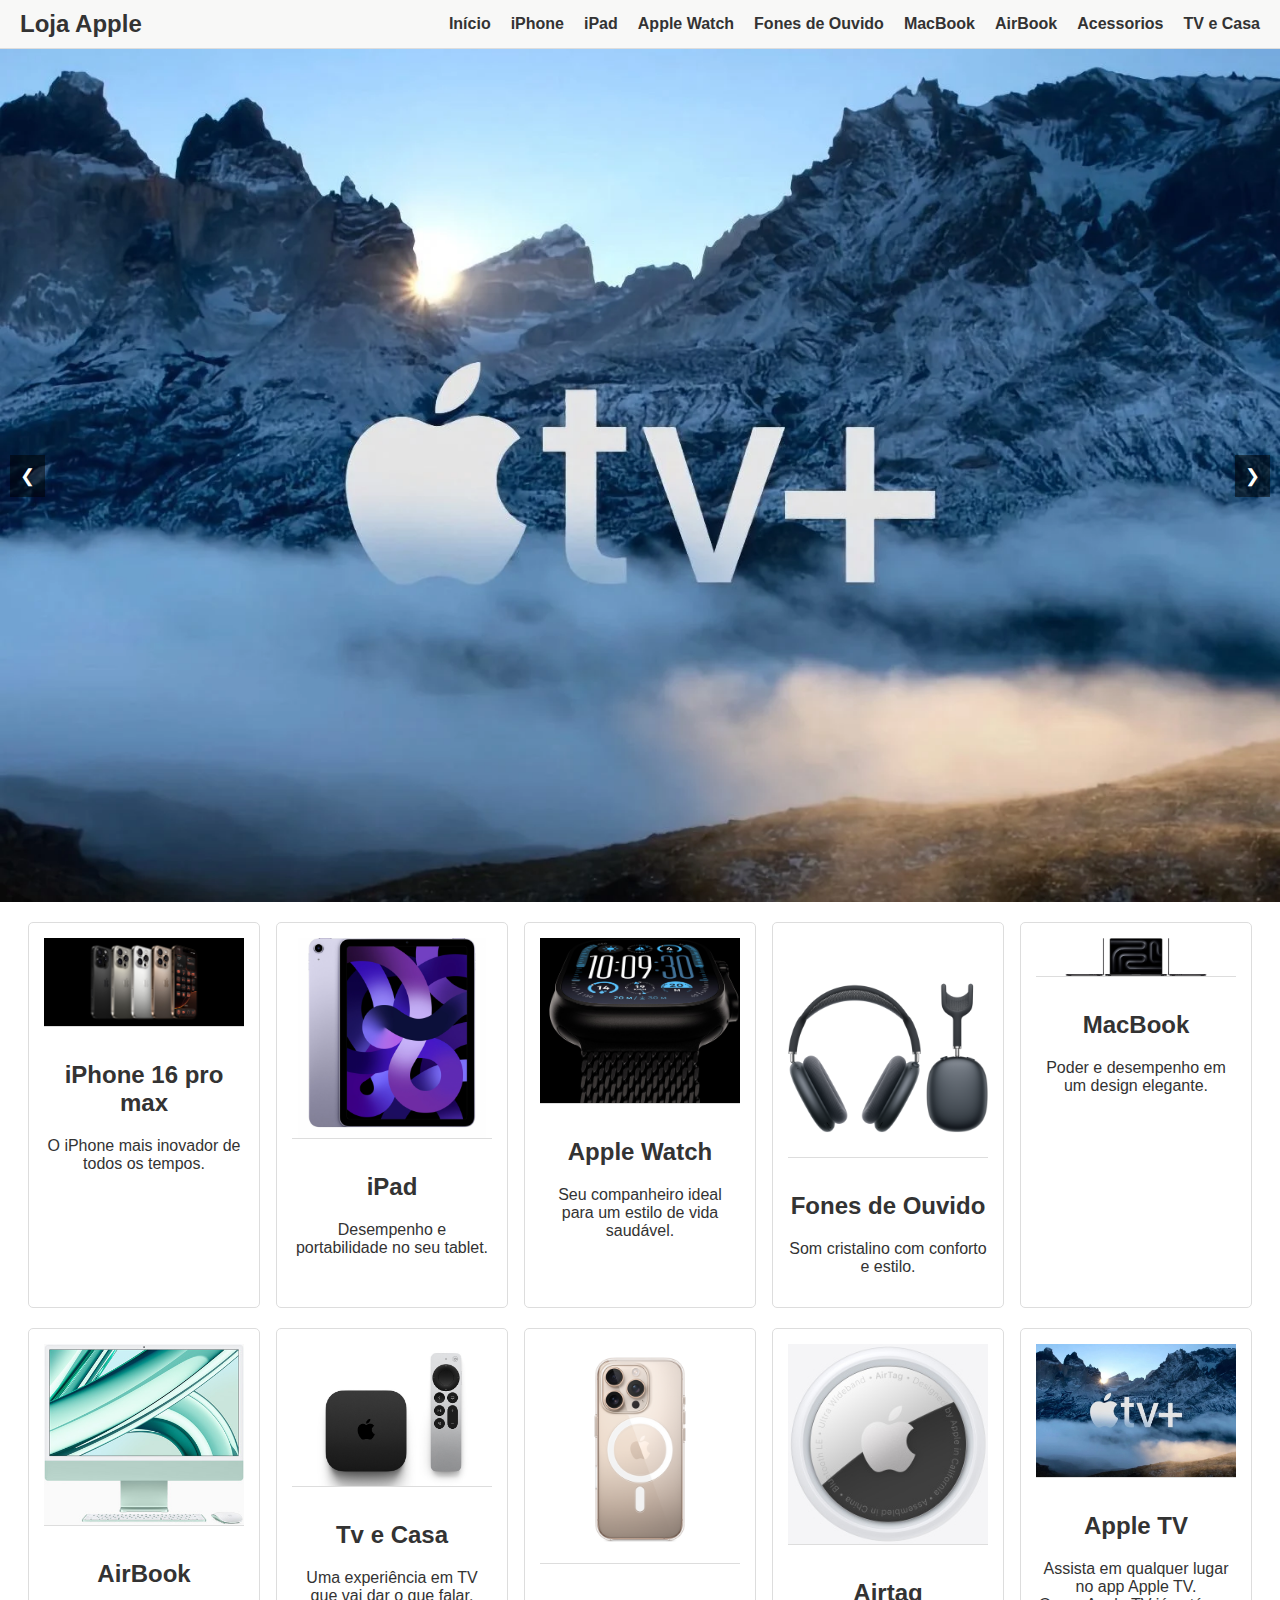
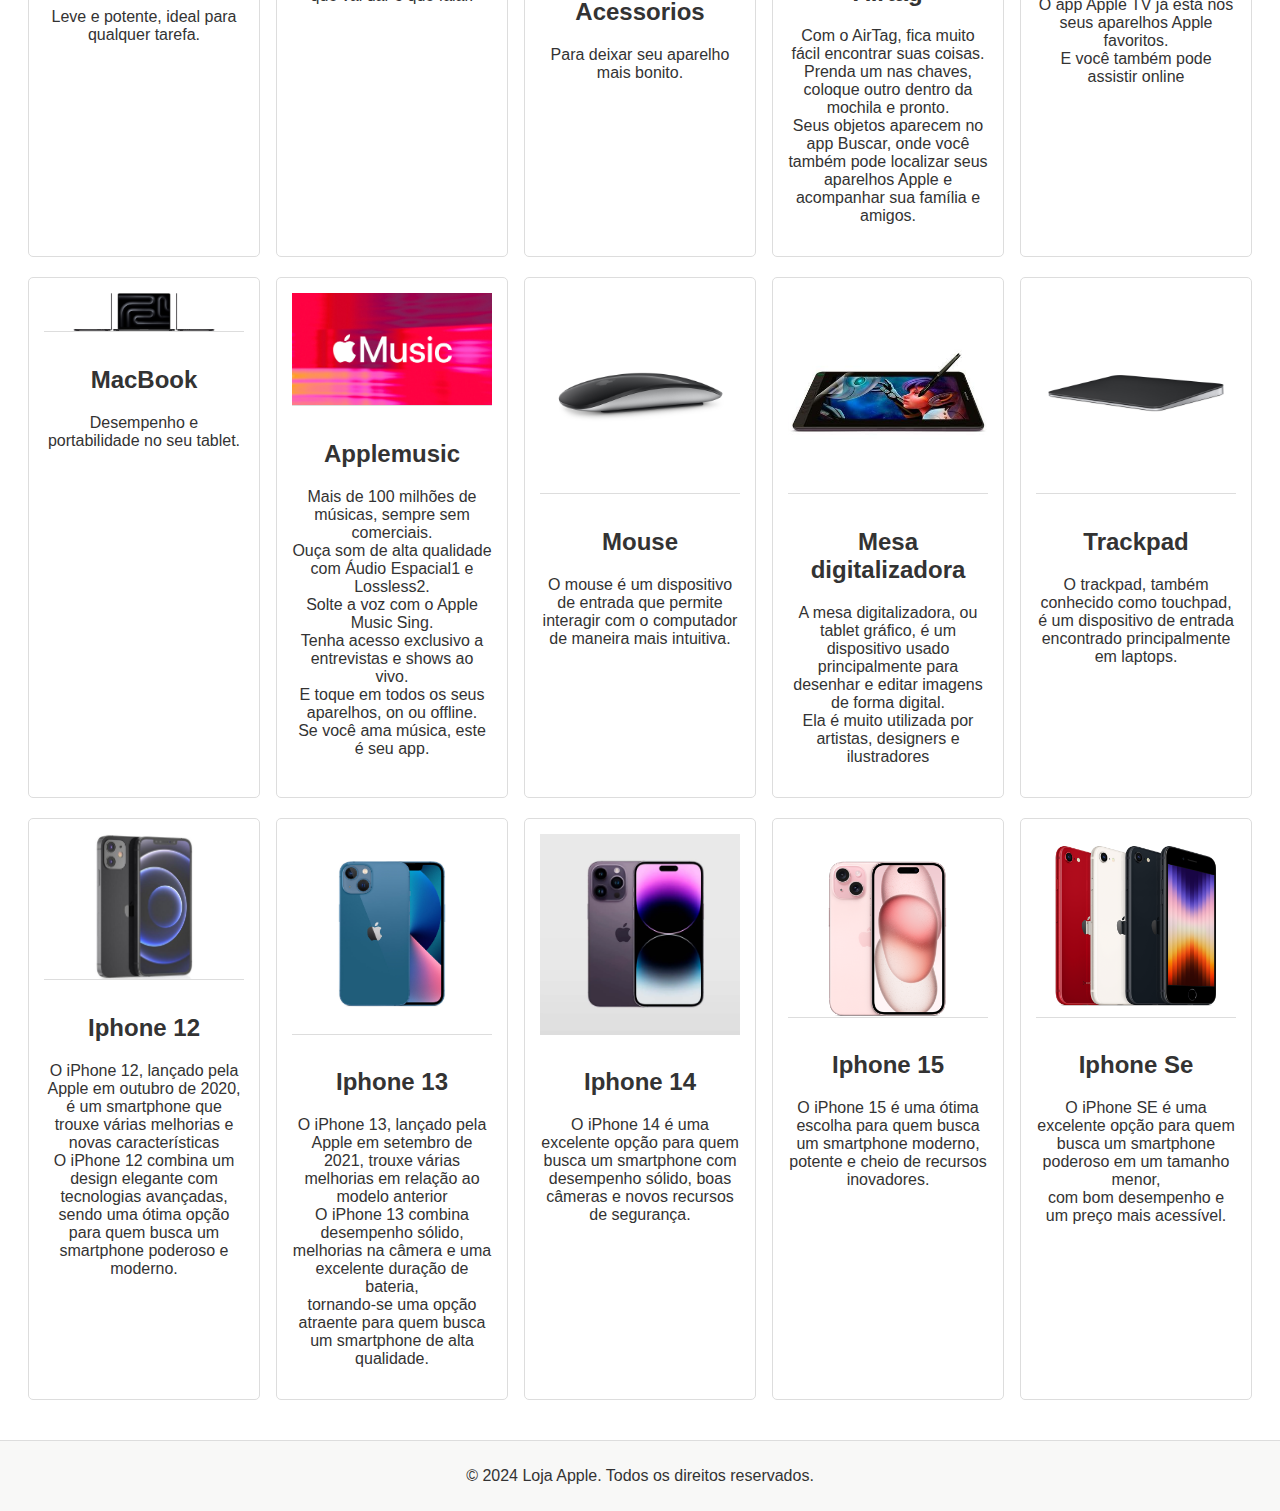
<file: index.html>
<!DOCTYPE html>
<html lang="pt-BR">
<head>
    <meta charset="UTF-8">
    <meta name="viewport" content="width=device-width, initial-scale=1.0">
    <title>Loja Apple</title>
    <link rel="stylesheet" href="css/aula26.css">
</head>
<body>
    <header>
        <nav>
            <div class="logo">Loja Apple</div>
            <ul class="nav-links">
                <li><a href="#">Início</a></li>
                <li><a href="#">iPhone</a></li>
                <li><a href="#">iPad</a></li>
                <li><a href="#">Apple Watch</a></li>
                <li><a href="#">Fones de Ouvido</a></li>
                <li><a href="#">MacBook</a></li>
                <li><a href="#">AirBook</a></li>
                <li><a href="#">Acessorios</a></li>
                <li><a href="#">TV e Casa</a></li>
                
            </ul>
        </nav>
    </header>
    
    <main>
        <section class="carousel">
            <div class="carousel-wrapper">
                <div class="carousel-slide">
                    <img src="img/appletv.jpg" alt="Produto 1">
                </div>
                <div class="carousel-slide">
                    <img src="img/applemusic.jpg" alt="Produto 2">
                </div>
                <div class="carousel-slide">
                    <img src="img/ipadpro.jpg" alt="Produto 3">
                </div>
            </div>
            <button class="carousel-button prev" onclick="moveSlide(-1)">&#10094;</button>
            <button class="carousel-button next" onclick="moveSlide(1)">&#10095;</button>
        </section>
        
        <section class="products">
            <div class="product">
                <img src="../img/iphone16.jpg" alt="iPhone">
                <h2>iPhone 16 pro max</h2>
                <p>O iPhone mais inovador de todos os tempos.</p>
            </div>
            <div class="product">
                <img src="../img/ipad.png" alt="iPad">
                <h2>iPad</h2>
                <p>Desempenho e portabilidade no seu tablet.</p>
            </div>
            <div class="product">
                <img src="../img/smatwath.jpg" alt="Apple Watch">
                <h2>Apple Watch</h2>
                <p>Seu companheiro ideal para um estilo de vida saudável.</p>
            </div>
            <div class="product">
                <img src="../img/fone.jpg" alt="Fones de Ouvido">
                <h2>Fones de Ouvido</h2>
                <p>Som cristalino com conforto e estilo.</p>
            </div>
            <div class="product">
                <img src="../img/macbook.jpg" alt="MacBook Air Pro">
                <h2>MacBook</h2>
                <p>Poder e desempenho em um design elegante.</p>
            </div>
            <div class="product">
                <img src="img/airmac.jpg" alt="AirBook">
                <h2>AirBook</h2>
                <p>Leve e potente, ideal para qualquer tarefa.</p>
            </div>
            <div class="product">
                <img src="img/appletv2.jpg" alt="TV">
                <h2>Tv e Casa </h2>
                <p>Uma experiência em TV que vai dar o que falar.</p>
            </div>
            <div class="product">
                <img src="img/capa.jpg" alt="Capas entre outros">
                <h2>Acessorios</h2>
                <p>Para deixar seu aparelho mais bonito.</p>
            </div>
            <div class="product">
                <img src="img/airtag.jpg" alt="Airtag">
                <h2>Airtag</h2>
                <p>Com o AirTag, fica muito fácil encontrar suas coisas.<br> Prenda um nas chaves, coloque outro dentro da mochila e pronto.<br> Seus objetos aparecem no app Buscar, onde você também pode localizar seus aparelhos Apple e acompanhar sua família e amigos.</p>
            </div>
            <div class="product">
                <img src="img/appletv.jpg" alt="Entreterimento">
                <h2>Apple TV </h2>
                <p>Assista em qualquer lugar no app Apple TV.<br>
                    O app Apple TV já está nos seus aparelhos Apple favoritos.<br>
                    E você também pode assistir online </p>
            </div>
            <div class="product">
                <img src="img/macbook.jpg" alt="MacBook Air">
                <h2>MacBook</h2>
                <p>Desempenho e portabilidade no seu tablet.</p>
            </div>
            <div class="product">
                <img src="img/applemusic.jpg" alt="Apple Music">
                <h2>Applemusic</h2>
                <p>Mais de 100 milhões de músicas, sempre sem comerciais.<br> Ouça som de alta qualidade com Áudio Espacial1 e Lossless2.<br> Solte a voz com o Apple Music Sing.<br> Tenha acesso exclusivo a entrevistas e shows ao vivo.<br> E toque em todos os seus aparelhos, on ou offline.<br> Se você ama música, este é seu app.</p>
            </div>
            <div class="product">
                <img src="img/mouse.jpg" alt="Capas entre outros">
                <h2>Mouse</h2>
                <p>O mouse é um dispositivo de entrada que permite interagir com o computador de maneira mais intuitiva.</p>
            </div>
            <div class="product">
                <img src="img/mesa digitalizadora.jpeg" alt="Capas entre outros">
                <h2>Mesa digitalizadora</h2>
                <p>A mesa digitalizadora, ou tablet gráfico, é um dispositivo usado principalmente para desenhar e editar imagens de forma digital.<br>
                 Ela é muito utilizada por artistas, designers e ilustradores</p>
            </div>
            <div class="product">
                <img src="img/trackpad.jpg" alt="Capas entre outros">
                <h2>Trackpad</h2>
                <p>O trackpad, também conhecido como touchpad,<br>
                é um dispositivo de entrada encontrado principalmente em laptops.</p>
            </div>
          
            <div class="product">
                <img src="img/iphone12.jpg" alt="Capas entre outros">
                <h2>Iphone 12</h2>
                <p>O iPhone 12, lançado pela Apple em outubro de 2020, é um smartphone que trouxe várias melhorias e novas características<br>
                    O iPhone 12 combina um design elegante com tecnologias avançadas, sendo uma ótima opção para quem busca um smartphone poderoso e moderno.
                </p>
            </div>
            <div class="product">
                <img src="../img/IPHONE13.jpg" alt="Capas entre outros">
                <h2>Iphone 13</h2>
                <p>O iPhone 13, lançado pela Apple em setembro de 2021, trouxe várias melhorias em relação ao modelo anterior<br>
                O iPhone 13 combina desempenho sólido, melhorias na câmera e uma excelente duração de bateria,<br>
                tornando-se uma opção atraente para quem busca um smartphone de alta qualidade.</p>
            </div>
            <div class="product">
                <img src="../img/iphone14.jpg" alt="Capas entre outros">
                <h2>Iphone 14</h2>
                <p>O iPhone 14 é uma excelente opção para quem busca um smartphone com desempenho sólido, boas câmeras e novos recursos de segurança.</p>
            </div>
            <div class="product">
                <img src="../img/iphone15.png" alt="Capas entre outros">
                <h2>Iphone 15</h2>
                <p>O iPhone 15 é uma ótima escolha para quem busca um smartphone moderno, potente e cheio de recursos inovadores.</p>
            </div>
            <div class="product">
                <img src="../img/iphonese.jpg" alt="Capas entre outros">
                <h2>Iphone Se</h2>
                <p>O iPhone SE é uma excelente opção para quem busca um smartphone poderoso em um tamanho menor,<br>
                    com bom desempenho e um preço mais acessível.</p>
            </div>
        </section>
    </main>
    
    <footer>
        <p>&copy; 2024 Loja Apple. Todos os direitos reservados.</p>
    </footer>
    
    <script>
        let currentSlide = 0;
        const slides = document.querySelectorAll('.carousel-slide');
    
        function showSlide(index) {
            slides.forEach((slide, i) => {
                slide.style.display = (i === index) ? 'block' : 'none';
            });
        }
    
        function moveSlide(n) {
            currentSlide += n;
            if (currentSlide >= slides.length) {
                currentSlide = 0; 
            }
            if (currentSlide < 0) {
                currentSlide = slides.length - 1; 
            }
            showSlide(currentSlide);
        }
    
        showSlide(currentSlide);
    </script>
</body>
</html>
</file>
<file: css/aula26.css>
body {
    font-family: Arial, sans-serif;
    margin: 0;
    padding: 0;
    color: #333;
}

header {
    background-color: #f8f8f7;
    padding: 10px 0;
    border-bottom: 1px solid #ddd;
}

nav {
    display: flex;
    justify-content: space-between;
    align-items: center;
    padding: 0 20px;
}

.logo {
    font-size: 24px;
    font-weight: bold;
}

.nav-links {
    list-style: none;
    margin: 0;
    padding: 0;
    display: flex;
}

.nav-links li {
    margin-left: 20px;
}

.nav-links a {
    text-decoration: none;
    color: #333;
    font-weight: 600;
}

.carousel {
    position: relative;
    overflow: hidden;
    max-width: 100%;
}

.carousel-wrapper {
    display: flex;
    transition: transform 0.5s ease-in-out;
}

.carousel-slide {
    min-width: 100%;
}

.carousel-slide img {
    width: 100%;
    display: block;
}

.carousel-button {
    position: absolute;
    top: 50%;
    transform: translateY(-50%);
    background-color: rgba(0,0,0,0.5);
    color: white;
    border: none;
    padding: 10px;
    cursor: pointer;
    font-size: 18px;
}

.carousel-button.prev {
    left: 10px;
}

.carousel-button.next {
    right: 10px;
}

.products {
    display: flex;
    flex-wrap: wrap;
    justify-content: space-around;
    padding: 20px;
}

.product {
    border: 1px solid #ddd;
    border-radius: 5px;
    padding: 15px;
    width: 200px;
    text-align: center;
    margin-bottom: 20px;
}

.product img {
    max-width: 100%;
    height: auto;
    border-bottom: 1px solid #ddd;
    margin-bottom: 10px;
}

footer {
    background-color: #f8f8f7;
    text-align: center;
    padding: 10px;
    border-top: 1px solid #ddd;
}

@media (max-width: 1200px) {
    main{
        max-width: 1000px;
        padding: 10px;
    }

}

@media (max-width: 768px) {
    nav-ul {
        flex-direction: column;
    }

    footer {
        padding: 10px;
    }
}

@media (max-width:480px) {
    nav ul li {
        margin: 10px 0; /* espaçamento entre os links no menu */
    }

    footer {
        font-size: 14px;
    }
}
</file>
